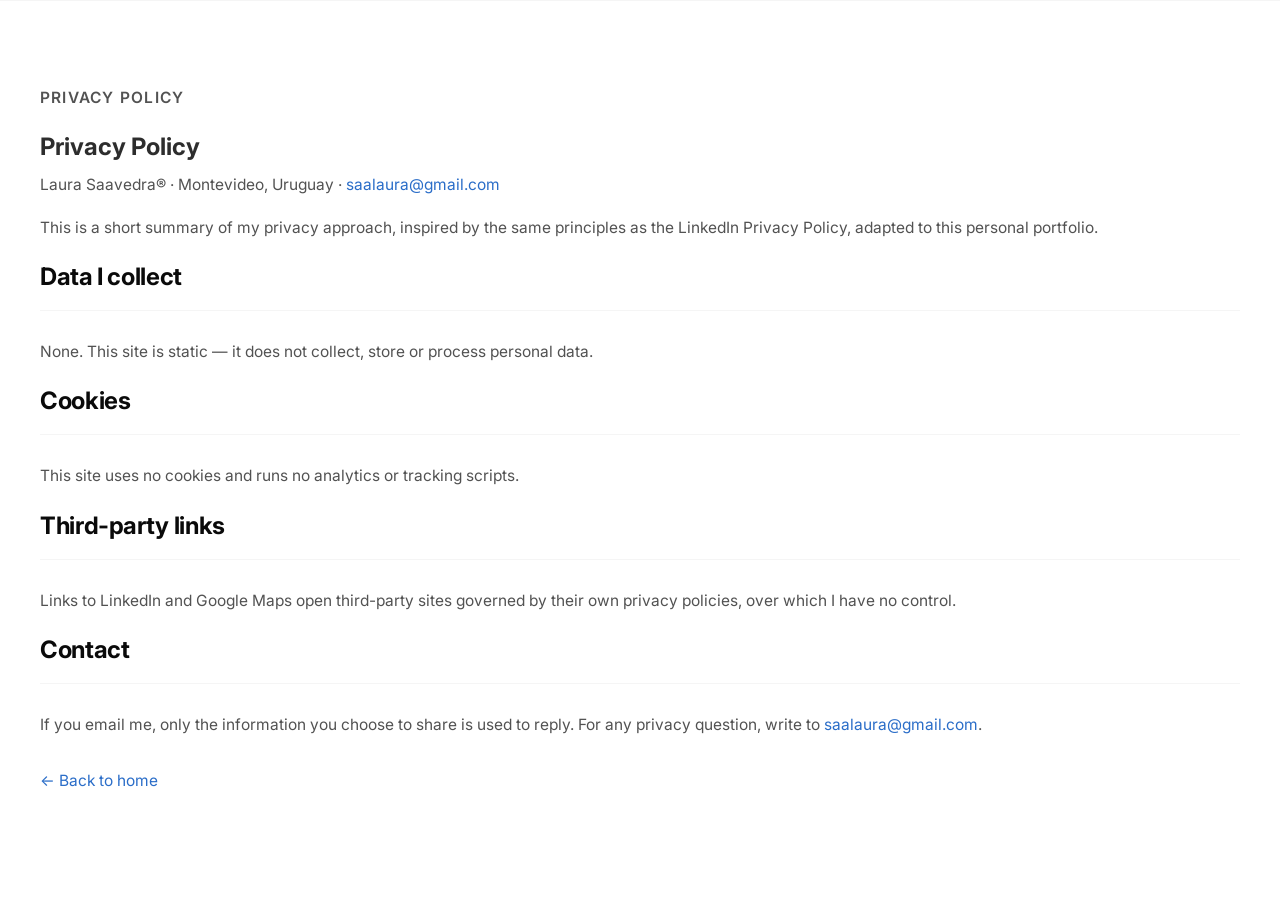
<file: privacy.html>
<!DOCTYPE html>
<html lang="en">
<head>
  <meta charset="UTF-8">
  <meta name="viewport" content="width=device-width, initial-scale=1.0">
  <title>Privacy Policy — Laura Saavedra®</title>
  <link rel="preconnect" href="https://fonts.googleapis.com">
  <link rel="preconnect" href="https://fonts.gstatic.com" crossorigin>
  <link href="https://fonts.googleapis.com/css2?family=Inter:wght@400;500;600;700&display=swap" rel="stylesheet">
  <link rel="stylesheet" href="styles.css">
</head>
<body>
  <section class="legal">
    <div class="container">
      <p class="hero-label">Privacy Policy</p>
      <h1 class="en">Privacy Policy</h1><h1 class="es">Política de privacidad</h1>
      <p class="legal-meta">Laura Saavedra® &middot; Montevideo, Uruguay &middot; <a href="mailto:saalaura@gmail.com">saalaura@gmail.com</a></p>

      <p class="en">This is a short summary of my privacy approach, inspired by the same principles as the LinkedIn Privacy Policy, adapted to this personal portfolio.</p>
      <p class="es">Este es un resumen breve de mi enfoque de privacidad, inspirado en los mismos principios que la Política de Privacidad de LinkedIn, adaptado a este portfolio personal.</p>

      <h2 class="en">Data I collect</h2><h2 class="es">Datos que recolecto</h2>
      <p class="en">None. This site is static — it does not collect, store or process personal data.</p>
      <p class="es">Ninguno. Este sitio es estático — no recolecta, almacena ni procesa datos personales.</p>

      <h2 class="en">Cookies</h2><h2 class="es">Cookies</h2>
      <p class="en">This site uses no cookies and runs no analytics or tracking scripts.</p>
      <p class="es">Este sitio no usa cookies y no ejecuta scripts de analítica ni seguimiento.</p>

      <h2 class="en">Third-party links</h2><h2 class="es">Enlaces de terceros</h2>
      <p class="en">Links to LinkedIn and Google Maps open third-party sites governed by their own privacy policies, over which I have no control.</p>
      <p class="es">Los enlaces a LinkedIn y Google Maps abren sitios de terceros regidos por sus propias políticas de privacidad, sobre las cuales no tengo control.</p>

      <h2 class="en">Contact</h2><h2 class="es">Contacto</h2>
      <p class="en">If you email me, only the information you choose to share is used to reply. For any privacy question, write to <a href="mailto:saalaura@gmail.com">saalaura@gmail.com</a>.</p>
      <p class="es">Si me escribís por email, solo se usa la información que elegís compartir para responder. Ante cualquier consulta de privacidad, escribí a <a href="mailto:saalaura@gmail.com">saalaura@gmail.com</a>.</p>

      <p class="legal-back"><a href="index.html"><span class="en">&larr; Back to home</span><span class="es">&larr; Volver al inicio</span></a></p>
    </div>
  </section>
</body>
</html>
</file>
<file: styles.css>
:root {
  --ink: #0a0a0a;
  --ink-90: #1a1a1a;
  --ink-80: #2d2d2d;
  --ink-70: #404040;
  --ink-60: #525252;
  --ink-50: #737373;
  --ink-40: #767676;
  --ink-30: #d4d4d4;
  --ink-20: #e5e5e5;
  --ink-15: #ebebeb;
  --ink-10: #f5f5f5;
  --ink-5: #fafafa;
  --white: #ffffff;
  --accent: #2a6dc8;
  --accent-hover: #1f5eaf;
  --navy: #112c52;
  --panel: #f1f2f6;
  --grad-ls-a: #7c3aed;
  --grad-ls-b: #4f46e5;
  --grad-ls-a-light: #c084fc;
  --grad-ls-b-light: #818cf8;
  --max-width: 1550px;
  --radius: 10px;
  --shadow-sm: 0 1px 2px 0 rgb(0 0 0 / 0.05);
  --shadow-md: 0 4px 6px -1px rgb(0 0 0 / 0.06);
  --shadow-lg: 0 10px 20px -4px rgb(0 0 0 / 0.08);
  --transition-fast: 150ms cubic-bezier(0.4, 0, 0.2, 1);
  --transition-base: 250ms cubic-bezier(0.4, 0, 0.2, 1);
}
* { margin: 0; padding: 0; box-sizing: border-box; }
html { scroll-behavior: smooth; -webkit-font-smoothing: antialiased; }
body {
  font-family: 'Inter', -apple-system, BlinkMacSystemFont, 'Segoe UI', Roboto, sans-serif;
  font-weight: 400;
  line-height: 1.625;
  color: var(--ink-80);
  background: var(--white);
  min-height: 100vh;
}
.container { max-width: var(--max-width); margin: 0 auto; padding: 0 40px; }

/* LANG TOGGLE */
.es { display: none !important; }
body.es .es { display: inline !important; }
body.es .en { display: none !important; }
body.es .en-only { display: none !important; }
body.es .es-only { display: inline !important; }
.es-only { display: none !important; }

/* NAV sobre franja azul navaz de Jhon */
nav { position: sticky; top: 0; background: linear-gradient(180deg, rgba(17, 44, 82, 0.15) 0%, rgba(10, 25, 50, 0.42) 100%), url('img/banner-linkedin.jpg') center / cover no-repeat; z-index: 100; transition: background 0.3s ease; }
.nav-scrolled nav { background: linear-gradient(180deg, rgba(17, 44, 82, 0.15) 0%, rgba(10, 25, 50, 0.42) 100%), url('img/banner-linkedin.jpg') center / cover no-repeat; }
nav .container { display: flex; align-items: center; justify-content: space-between; height: 64px; gap: 12px; }
.logo { font-weight: 700; font-size: 15px; color: var(--ink); text-decoration: none; letter-spacing: -0.01em; }
.logo:hover { color: var(--accent); }
.nav-links { display: flex; align-items: center; gap: 18px; }
.nav-links a { color: var(--ink-50); text-decoration: none; font-size: 14px; font-weight: 500; transition: color var(--transition-fast); }
.nav-links a:hover { color: var(--ink); }
.nav-link-btn { color: var(--ink-50); text-decoration: none; font-size: 14px; font-weight: 500; transition: color var(--transition-fast); }
.nav-link-btn:hover { color: var(--accent); }
.lang-btn {
  background: transparent;
  color: var(--ink);
  border: 1px solid var(--ink-30);
  padding: 5px 12px;
  border-radius: 6px;
  font-family: inherit;
  font-weight: 600;
  font-size: 12.5px;
  letter-spacing: 0.02em;
  cursor: pointer;
  white-space: nowrap;
  transition: all var(--transition-fast);
}
.lang-btn:hover { border-color: var(--ink); }

/* HERO */
.hero { padding: 84px 0 72px; background: var(--white); color: var(--ink-80); }
.hero-label {
  display: block;
  font-size: 13px;
  font-weight: 600;
  letter-spacing: 0.08em;
  text-transform: uppercase;
  color: var(--ink-50);
  margin-bottom: 20px;
}
.hero h1 { font-size: clamp(30px, 5vw, 42px); font-weight: 600; line-height: 1.2; letter-spacing: -0.02em; color: var(--ink); margin-bottom: 14px; }
.hero .role { font-size: 18px; font-weight: 600; color: var(--accent); margin-bottom: 20px; }
.hero p { font-size: 16px; line-height: 1.7; color: var(--ink-50); max-width: 680px; }
.hero-proof { display: flex; align-items: center; gap: 20px; margin-top: 28px; flex-wrap: wrap; }
.hero-proof-stats { font-size: 13px; font-weight: 500; letter-spacing: 0.02em; color: var(--ink-40); }
.hero-proof-stats strong { color: var(--ink); font-weight: 600; }
.hero-proof-social { display: flex; gap: 16px; }
.hero-proof-social a { color: var(--ink-30); transition: color var(--transition-fast); display: inline-flex; }
.hero-proof-social a:hover { color: var(--ink); }
.hero .chips { margin-top: 28px; display: flex; flex-wrap: wrap; gap: 10px; }
.chip {
  background: var(--ink-10);
  border: 1px solid var(--ink-20);
  color: var(--ink-70);
  padding: 6px 14px;
  border-radius: 999px;
  font-size: 13px;
  font-weight: 500;
}

/* SECTIONS */
section { padding: 90px 0; border-top: 1px solid var(--ink-10); }
h2 {
  font-size: 24px;
  font-weight: 700;
  letter-spacing: -0.015em;
  color: var(--ink);
  margin-bottom: 28px;
  padding-bottom: 14px;
  border-bottom: 1px solid var(--ink-10);
  display: block;
}

/* ABOUT */
.about-grid { display: grid; grid-template-columns: 1fr 1fr; gap: 24px; }
.about-card { background: var(--white); border: 1px solid var(--ink-15); border-radius: var(--radius); padding: 26px; box-shadow: var(--shadow-sm); }
.about-card h3 { color: var(--ink); font-weight: 600; font-size: 16px; margin-bottom: 12px; letter-spacing: -0.01em; }
.about-card p, .about-card li { font-size: 14.5px; color: var(--ink-60); }
.about-card ul { padding-left: 18px; margin-top: 8px; }
.about-card li { margin-bottom: 8px; }

/* EXPERIENCE */
.job {
  background: var(--white);
  border: 1px solid var(--ink-15);
  border-radius: var(--radius);
  padding: 24px 26px;
  margin-bottom: 16px;
  box-shadow: var(--shadow-sm);
  transition: border-color var(--transition-fast), box-shadow var(--transition-fast);
}
.job:hover { border-color: var(--ink-30); box-shadow: var(--shadow-md); }
.job h3 { font-size: 17px; font-weight: 600; color: var(--ink); letter-spacing: -0.01em; }
.job .co { color: var(--accent); font-weight: 600; font-size: 14px; margin-top: 2px; }
.job .date { color: var(--ink-40); font-size: 13px; margin: 6px 0 14px; }
.job ul { padding-left: 18px; }
.job li { margin-bottom: 8px; font-size: 14.5px; color: var(--ink-60); }

/* PROJECTS */
.proj { background: var(--white); border: 1px solid var(--ink-15); border-radius: var(--radius); padding: 22px 26px; margin-bottom: 16px; transition: border-color var(--transition-fast), box-shadow var(--transition-fast); }
.proj:hover { border-color: var(--ink-30); box-shadow: var(--shadow-md); }
.proj .tag { color: var(--accent); font-weight: 700; font-size: 12.5px; text-transform: uppercase; letter-spacing: 0.06em; }
.proj h3 { color: var(--ink); font-weight: 600; font-size: 16px; margin: 8px 0 4px; letter-spacing: -0.01em; }
.proj .meta { color: var(--ink-40); font-size: 13px; margin-bottom: 10px; }
.proj p, .proj li { font-size: 14.5px; color: var(--ink-60); }
.proj ul { padding-left: 18px; }
.proj li { margin-bottom: 6px; }

/* SKILLS */
.skills-grid { display: grid; grid-template-columns: 1fr 1fr 1fr; gap: 16px; }
.skill-card { background: var(--white); border: 1px solid var(--ink-15); border-radius: var(--radius); padding: 18px 20px; box-shadow: var(--shadow-sm); }
.skill-card h3 { color: var(--ink); font-weight: 600; font-size: 13px; margin-bottom: 12px; text-transform: uppercase; letter-spacing: 0.06em; }
.skill-card span {
  display: inline-block;
  background: var(--ink-10);
  border: 1px solid var(--ink-20);
  color: var(--ink-70);
  padding: 4px 11px;
  border-radius: 999px;
  font-size: 12.5px;
  margin: 0 6px 8px 0;
}

/* EDUCATION */
.edu {
  background: var(--white);
  border: 1px solid var(--ink-15);
  border-radius: var(--radius);
  padding: 16px 22px;
  margin-bottom: 12px;
  display: flex;
  justify-content: space-between;
  align-items: baseline;
  gap: 16px;
  flex-wrap: wrap;
}
.edu .name { font-weight: 600; font-size: 15px; color: var(--ink); }
.edu .detail { color: var(--ink-50); font-size: 13.5px; }
.edu .date { color: var(--accent); font-weight: 600; font-size: 13.5px; white-space: nowrap; }

/* CONTACT */
.contact { background: var(--navy); color: var(--ink-30); }
.contact h2 { color: var(--white); border-bottom-color: rgba(255, 255, 255, 0.08); }
.contact-info h2 { margin: 0; padding: 0; border: none; white-space: nowrap; }
.contact p { color: var(--ink-40); font-size: 15.5px; }
.contact-info { display: flex; flex-wrap: wrap; align-items: center; gap: 10px 22px; }
.contact .citem { background: rgba(255, 255, 255, 0.06); border-color: rgba(255, 255, 255, 0.14); }
.contact .citem.icon:hover { background: rgba(255, 255, 255, 0.12); }
.contact .citem.icon svg { color: var(--accent); }
.contact .citem.linkedin { background: #0a66c2; border-color: #0a66c2; }
.contact .citem.blue { background: var(--accent); border-color: var(--accent); }
.contact .citem.blue svg { color: var(--white); }
.btn-icon { width: 14px; height: 14px; margin-right: 7px; vertical-align: -2px; color: var(--accent); }
.citem.linkedin svg { width: 16px; height: 16px; color: var(--white); display: block; }
.citem.linkedin:hover { background: #095eae; }
.citem.icon { padding: 9px 11px; text-decoration: none; }
.citem.blue:hover { background: var(--accent-hover); border-color: var(--accent-hover); }
.contact-row { display: flex; flex-wrap: wrap; align-items: center; gap: 10px; }
.citem {
  display: inline-flex;
  align-items: center;
  gap: 6px;
  border-radius: 7px;
  padding: 8px 16px;
  font-size: 13.5px;
}
/* LANDING */
.landing-hero { text-align: center; padding: 100px 0 84px; }
.landing-hero .hero-label { margin-bottom: 16px; }
.landing-hero h1 { font-size: clamp(32px, 5vw, 46px); }
.landing-hero .role { margin-bottom: 20px; }
.landing-hero p { margin: 0 auto; }
.landing-hero .hero-proof { justify-content: center; }
.cards { display: grid; grid-template-columns: 1fr 1fr; gap: 24px; padding: 40px 0 20px; }
.profile-card {
  background: var(--panel);
  border: 1px solid transparent;
  border-radius: 12px;
  padding: 34px 30px;
  text-decoration: none;
  color: var(--ink-80);
  display: block;
  transition: border-color var(--transition-base), box-shadow var(--transition-base), transform var(--transition-base);
}
.profile-card:hover { border-color: var(--ink); transform: translateY(-3px); box-shadow: var(--shadow-lg); }
.profile-card .pc-tag { font-size: 12.5px; font-weight: 700; text-transform: uppercase; letter-spacing: 0.06em; color: var(--accent); }
.profile-card h3 { font-size: 23px; font-weight: 600; color: var(--ink); margin: 10px 0 8px; letter-spacing: -0.015em; }
.profile-card p { font-size: 14.5px; color: var(--ink-50); }
.profile-card .go { color: var(--ink); font-weight: 600; font-size: 14.5px; margin-top: 18px; display: inline-block; transition: color var(--transition-fast); }
.profile-card:hover .go { color: var(--accent); }

footer { border-top: 1px solid rgba(255, 255, 255, 0.08); background: var(--navy); color: var(--ink-40); font-size: 13.5px; }
.footer-grid { max-width: var(--max-width); margin: 0 auto; padding: 44px 40px 28px; display: flex; justify-content: space-between; gap: 36px; align-items: flex-start; }
.footer-brand { flex: 1; max-width: 460px; }
.footer-col { flex: 0 0 auto; }
.footer-logo { display: block; font-weight: 700; font-size: 15px; color: var(--white); text-decoration: none; letter-spacing: -0.01em; margin-bottom: 10px; }
.footer-desc { color: var(--ink-40); font-size: 14px; line-height: 1.6; margin-bottom: 16px; max-width: 320px; }
.footer-col-heading { display: block; font-size: 12.5px; font-weight: 700; text-transform: uppercase; letter-spacing: 0.06em; color: var(--white); margin-bottom: 14px; }
.footer-col a { display: block; color: var(--ink-40); text-decoration: none; font-size: 14px; margin-bottom: 9px; transition: color var(--transition-fast); }
.footer-col a:hover { color: var(--accent); }
.footer-bottom { border-top: 1px solid rgba(255, 255, 255, 0.08); background: rgba(0, 0, 0, 0.25); padding: 20px 40px; text-align: center; }
.footer-bottom-inner { max-width: var(--max-width); margin: 0 auto; display: flex; justify-content: space-between; align-items: center; gap: 12px; flex-wrap: wrap; font-size: 13px; color: var(--ink-40); }
.footer-bottom-links a { color: var(--ink-40); text-decoration: none; margin-left: 18px; transition: color var(--transition-fast); }
.footer-bottom-links a:hover { color: var(--white); }
.visit-count { opacity: 0.85; font-weight: 600; letter-spacing: 0.02em; }

/* FLOAT NAV */
.float-nav {
  position: fixed;
  right: 14px;
  top: 50%;
  transform: translateY(-50%);
  z-index: 100;
  display: flex;
  flex-direction: column;
  align-items: flex-end;
}
.float-toggle {
  background: var(--ink-20);
  border: 1px solid var(--ink-30);
  color: var(--ink-70);
  font-size: 12px;
  font-weight: 600;
  padding: 6px 10px;
  border-radius: 7px;
  cursor: pointer;
  line-height: 1;
  transition: background var(--transition-fast);
}
.float-toggle:hover { background: var(--ink-30); }
.float-panel {
  display: none;
  flex-direction: column;
  gap: 2px;
  margin-top: 8px;
  background: var(--ink-20);
  border: 1px solid var(--ink-30);
  border-radius: 8px;
  padding: 6px;
  box-shadow: 0 10px 30px rgba(0, 0, 0, 0.1);
}
.float-panel.open { display: flex; }
.float-panel a {
  color: var(--ink-70);
  text-decoration: none;
  font-size: 12.5px;
  font-weight: 600;
  padding: 6px 12px;
  border-radius: 6px;
  white-space: nowrap;
  transition: background var(--transition-fast), color var(--transition-fast);
}
.float-panel a:hover { background: var(--accent); color: var(--white); }

/* LEGAL */
.legal { padding: 84px 0; }
.legal h1 { margin: 0 0 6px; }
.legal-meta { color: var(--ink-40); font-size: 13.5px; margin-bottom: 26px; }
.legal-meta a, .legal a { color: var(--accent); text-decoration: none; }
.legal-meta a:hover, .legal a:hover { color: var(--accent-hover); }
.legal p { color: var(--ink-60); font-size: 15.5px; line-height: 1.7; margin-bottom: 16px; }
.legal-back { margin-top: 30px; }

@media (max-width: 760px) {
  .about-grid, .skills-grid, .cards { grid-template-columns: 1fr; }
  .hero h1, .landing-hero h1 { font-size: 28px; }
  .nav-links { gap: 12px; }
  .nav-links a { font-size: 13px; }
  h2 { font-size: 21px; }
  .logo { font-size: 13.5px; }
  section { padding: 44px 0; }
  .footer-grid { grid-template-columns: 1fr; gap: 24px; }
  .footer-bottom-inner { justify-content: center; }
}

/* BRAND HEADER (rediseno 04/09, estilo johnkavanagh) */
.nav-row { display: flex; align-items: center; justify-content: space-between; gap: 16px; height: 72px; max-width: 1550px; margin: 0 auto; padding: 0 40px; transition: height 0.5s cubic-bezier(0.645, 0.045, 0.355, 1); }
@media (min-width: 992px) { .nav-row { height: 106px; } }
.nav-scrolled .nav-row { height: 46px; }
.brand { display: inline-flex; align-items: center; }
  .brand-logo-img { height: 34px; width: auto; max-width: 120px; object-fit: contain; border-radius: 6px; transition: height 0.3s ease; }
  .nav-scrolled .brand-logo-img { height: 26px; }
  .brand-logo { font-family: 'Open Sans', Inter, sans-serif; font-weight: 700; font-size: 24px; color: transparent; line-height: 1.14; white-space: nowrap; transition: color 0.3s ease;
  background: linear-gradient(135deg, var(--grad-ls-a-light), var(--grad-ls-b-light));
  -webkit-background-clip: text; background-clip: text;
  -webkit-text-fill-color: transparent; }
  .brand-name { font-family: 'Open Sans', Inter, sans-serif; font-weight: 700; font-size: 12px; color: var(--white); margin-left: 10px; letter-spacing: 0.02em; line-height: 1; white-space: nowrap; transition: color 0.3s ease; }
  .brand-name-last { font-size: 16px; }
  .nav-scrolled .brand-name-last { font-size: 14px; }
  .nav-scrolled .brand-name { color: var(--white); }
.nav-scrolled .brand-logo { background: linear-gradient(135deg, var(--grad-ls-a), var(--grad-ls-b)); -webkit-text-fill-color: transparent; color: transparent; }
.nav-scrolled .brand-br { display: none; }
.nav-right { position: relative; display: flex; align-items: center; }
.menu-btn {
  background: none; border: none; cursor: pointer;
  width: 32px; height: 32px; padding: 0;
  display: inline-flex; align-items: center; justify-content: center;
  color: var(--white); border-radius: 6px;
  transition: color 0.3s ease, background var(--transition-fast), transform 0.2s;
}
.nav-scrolled .menu-btn { color: var(--white); }
.menu-btn:hover { color: var(--accent); background: var(--ink-10); transform: scale(1.05); }
.menu-btn-inner {
  display: grid;
  grid-template-columns: repeat(3, minmax(0, 1fr));
  grid-template-rows: repeat(3, minmax(0, 1fr));
  gap: 5px;
  width: 18px; height: 18px;
}
.menu-btn-inner .dot { width: 3px; height: 3px; border-radius: 1.5px; background: currentColor; margin: auto; }
.menu-panel {
  display: none;
  flex-direction: column;
  gap: 2px;
  position: absolute;
  right: 0;
  top: calc(100% + 12px);
  min-width: 240px;
  background: var(--white);
  border: 1px solid var(--ink-15);
  border-radius: 10px;
  box-shadow: var(--shadow-lg);
  padding: 8px;
}
.menu-panel.open { display: flex; }
.menu-panel a {
  color: var(--ink-80); text-decoration: none; font-size: 12px; font-weight: 600;
  text-transform: uppercase; letter-spacing: 0.16em;
  padding: 11px 14px; border-radius: 6px; white-space: nowrap;
  transition: background var(--transition-fast), color var(--transition-fast);
}
.menu-panel a:hover { background: var(--ink-10); color: var(--accent); }
a { color: inherit; text-decoration: none; }

/* DESKTOP: links del menu visibles en linea (formato Jhon, >=992px) */
@media (min-width: 992px) {
  .menu-btn { display: none; }
  .menu-panel {
    display: flex;
    position: static;
    flex-direction: row;
    align-items: center;
    background: transparent;
    border: none;
    box-shadow: none;
    padding: 0;
    gap: 40px;
  }
  .menu-panel a {
    position: relative;
    background: none;
    border-radius: 0;
    padding: 13px 0;
    white-space: nowrap;
    color: rgba(255, 255, 255, 0.95);
  }
  .menu-panel a::after {
    content: "";
    position: absolute;
    left: 0; right: 0; bottom: 8px;
    height: 1px;
    background: #2a6dc8;
    width: 0;
    opacity: 0.9;
    transition: width 0.2s;
  }
  .menu-panel a:hover { background: none; color: var(--white); }
  .menu-panel a:hover::after { width: 100%; }
  .nav-scrolled .menu-panel a { color: var(--ink-80); }
  .nav-scrolled .menu-panel a:hover { color: var(--accent); }
  .nav-scrolled .menu-panel a::after { background: var(--accent); }
}

/* FRANJAS (estructura 04/09) */
/* ---- BANDA EVIDENCIA (borrador v1) ---- */
.evidence-band { background: var(--panel, #f1f2f6); padding: 90px 0; border-top: 1px solid rgba(17, 44, 82, 0.08); }
.evidence-grid { display: grid; grid-template-columns: 1.15fr 0.85fr; gap: 56px; align-items: center; }
.evidence-kicker { display: block; font-family: 'Inconsolata', monospace; font-size: 14px; font-weight: 700; text-transform: uppercase; letter-spacing: 0.06em; color: var(--accent, #2a6dc8); }
.evidence-text h2 { font-size: clamp(24px, 3vw, 34px); line-height: 1.2; color: var(--ink, #0a0a0a); margin: 14px 0 18px; letter-spacing: -0.015em; }
.evidence-text p { font-size: 16px; line-height: 1.7; color: var(--ink-50, #4a4a4a); max-width: 560px; }
.evidence-link { display: inline-block; margin-top: 22px; font-weight: 700; font-size: 14px; letter-spacing: 0.04em; color: var(--accent, #2a6dc8); text-transform: uppercase; }
.evidence-data { display: grid; gap: 16px; }
.evidence-item { background: #fff; border: 1px solid rgba(17, 44, 82, 0.12); border-radius: 12px; padding: 22px 24px; box-shadow: 0 4px 14px rgba(17, 44, 82, 0.06); }
.evidence-item .evidence-num { display: block; font-family: 'Inconsolata', monospace; font-size: 26px; font-weight: 800; color: var(--ink, #0a0a0a); line-height: 1.1; }
.evidence-item .evidence-label { display: block; margin-top: 6px; font-size: 13px; line-height: 1.5; color: var(--ink-50, #4a4a4a); }
.evidence-item .evidence-num.es, .evidence-item .evidence-label.es { display: none; }
@media (max-width: 760px) { .evidence-grid { grid-template-columns: 1fr; gap: 32px; } .evidence-band { padding: 64px 0; } }
.cards-band .cards { grid-template-columns: repeat(4, 1fr); gap: 14px; }
.hero-band { background: linear-gradient(180deg, rgba(17, 44, 82, 0.25) 0%, rgba(10, 25, 50, 0.55) 100%), url('img/banner-linkedin.jpg') center / cover no-repeat; color: var(--white); padding: 90px 0; }
.hero-band h1 { display: flex; flex-wrap: wrap; align-items: baseline; justify-content: center; column-gap: 0.25em; row-gap: 0.12em; text-align: center; color: rgba(255, 255, 255, 0.82); font-family: 'Open Sans', Inter, sans-serif; font-weight: 600; font-size: clamp(28px, 4vw, 46px); letter-spacing: -0.01em; line-height: 1.15; margin-top: -80px; }
  .hero-band .hero-name { color: rgba(255, 255, 255, 0.78); font-weight: 600; font-size: clamp(24px, 3.2vw, 38px); letter-spacing: -0.01em; }
  .hero-band .hero-title { color: var(--white); font-family: 'Inconsolata', monospace; font-weight: 800; text-transform: uppercase; letter-spacing: 0; font-size: clamp(24px, 4vw, 46px); margin: 0 auto; white-space: nowrap; line-height: 1.05; }
  .hero-band .container { padding-right: 0; }
  .hero-band .hero-copy { padding-right: 40px; }
  .hero-band .hero-side { display: flex; margin-bottom: -90px; }
  .hero-band .hero-box { min-height: 600px; }
.hero-grid { display: grid; grid-template-columns: minmax(0, 1.1fr) minmax(0, 0.9fr); gap: 56px; align-items: center; }
.hero-copy { text-align: left; }
.hero-band p { color: rgba(255, 255, 255, 0.85); max-width: 760px; margin: 18px 0 0; font-size: 17px; line-height: 1.7; text-indent: 40px; }
.hero-band .hero-proof { display: flex; justify-content: flex-end; margin-top: 26px; }
.hero-band .hero-proof-social { display: flex; align-items: center; gap: 18px; }
.hero-band .hero-proof-social a { color: var(--white); display: inline-flex; align-items: center; gap: 7px; text-decoration: none; }
.hero-band .hero-proof-social .loc-text { font-size: 12px; font-weight: 600; letter-spacing: 0.02em; }
.hero-band .hero-proof-social a:hover { color: rgba(255, 255, 255, 0.7); }
.hero-side { display: flex; }
.hero-box { position: relative; width: 100%; border-radius: 18px; overflow: hidden; min-height: 420px; box-shadow: 0 18px 40px rgba(0, 0, 0, 0.35); }
.hero-box-layer { position: absolute; inset: 0; opacity: 0; animation: heroXfade 18s infinite; }
.hero-box-layer.hb-a { background: linear-gradient(135deg, #cfe5fb, #b3d8f8 55%, #9cc9f2); animation-delay: 0s; }
.hero-box-layer.hb-b { background: linear-gradient(135deg, #9cc9f2, #d4e9fc); animation-delay: 6s; }
.hero-box-layer.hb-c { background: linear-gradient(135deg, #b3d8f8, #e2f1fd, #9cc9f2); animation-delay: 12s; }
@keyframes heroXfade { 0%, 5% { opacity: 0; } 15%, 33% { opacity: 1; } 45%, 100% { opacity: 0; } }
.hero-box-inner { position: relative; padding: 34px 30px; min-height: 420px; display: flex; flex-direction: column; justify-content: flex-end; gap: 10px; }
.hero-box-kicker { font-family: 'Inconsolata', monospace; font-size: 13px; font-weight: 700; text-transform: uppercase; letter-spacing: 0.08em; color: rgba(255, 255, 255, 0.85); }
.hero-box-link { display: inline-block; font-weight: 700; font-size: 18px; color: #fff; text-decoration: none; letter-spacing: 0.01em; }
.hero-box-link:hover { color: #d7e6fb; }
@media (max-width: 860px) {
  .hero-grid { grid-template-columns: 1fr; gap: 40px; }
  .hero-side { justify-content: flex-start; }
  .hero-box { max-width: none; min-height: 300px; }
  .hero-box-inner { min-height: 300px; }
}
@media (max-width: 960px) {
  .hero-grid { grid-template-columns: 1fr 1fr; gap: 32px; }
}
.brand-band { background: var(--navy, #112c52); color: var(--white); text-align: center; padding: 72px 0; }
.brand-band h2 { color: var(--white); }
.brand-band p { color: rgba(255, 255, 255, 0.85); font-size: 17px; margin: 14px 0 0; }
@media (max-width: 1080px) {
  .cards-band .cards { grid-template-columns: 1fr 1fr; }
}
@media (max-width: 760px) {
  .hero-band { padding: 64px 0 56px; }
  .brand-band { padding: 48px 0; }
  .cards-band { padding: 40px 0; }
  .cards-band .cards { grid-template-columns: 1fr; }
}
</file>
